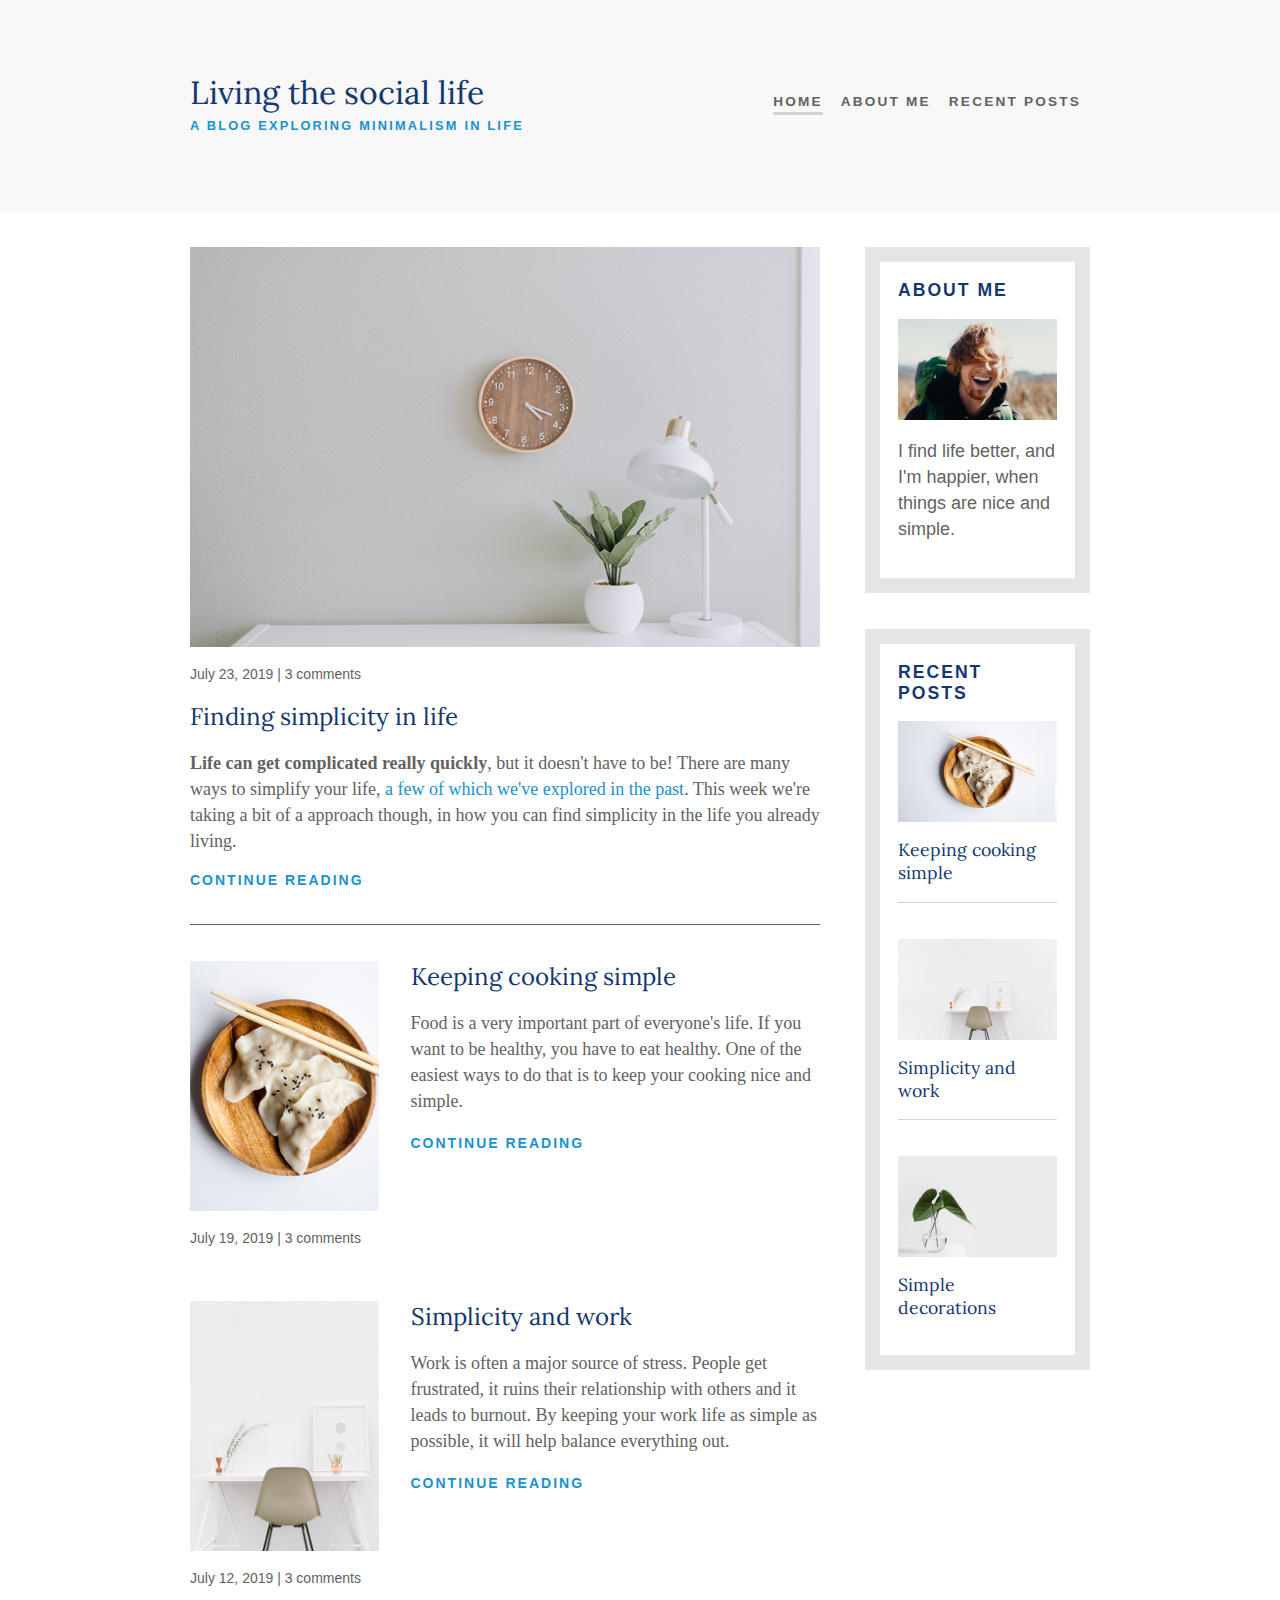
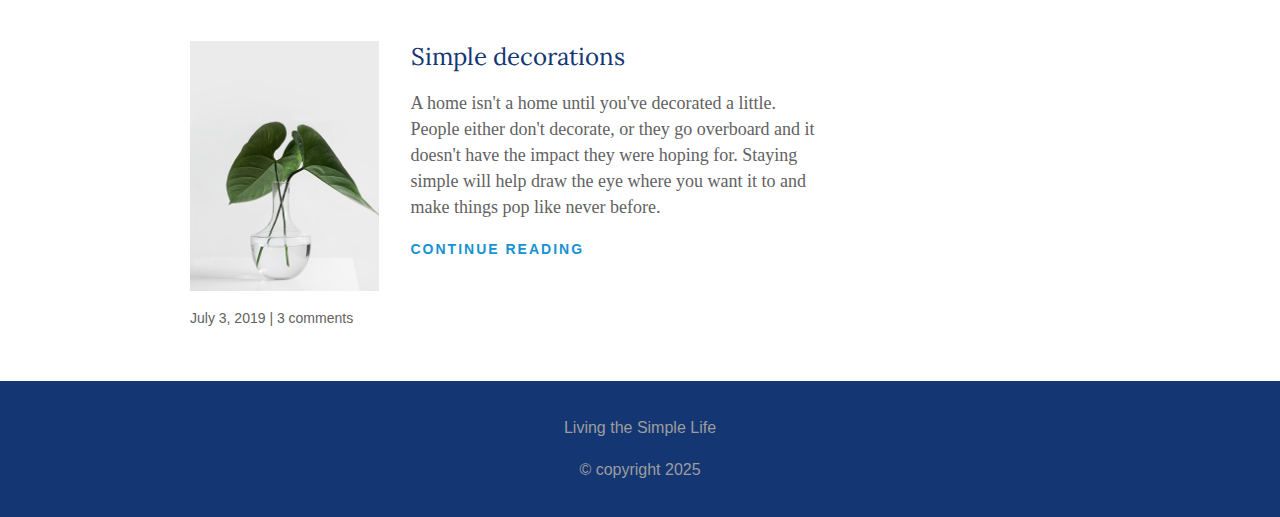
<file: simple-life-project/index.html>
<!DOCTYPE html>
<html lang="en">
<head>
    <meta charset="UTF-8">
    <meta name="viewport" content="width=device-width, initial-scale=1.0">
    <title>Simple Life</title>
    <link rel="preconnect" href="https://fonts.googleapis.com">
    <link rel="preconnect" href="https://fonts.gstatic.com" crossorigin>
    <link href="https://fonts.googleapis.com/css?family=Lora|Ubuntu:300,400,700&display=swap" rel="stylesheet">
    <link rel="stylesheet" href="styles/styles.css">
</head>
<body>

    <header>
        <div class="container container-flex">
            <div class="logo">
                <h1>Living the social life</h1>
                <p class="logo-sub-title">a blog exploring minimalism in life</p>
            </div>
            <nav>
                <ul>
                    <li><a href="index.html" class="current-page">home</a></li>
                    <li><a href="about-me.html">about me</a></li>
                    <li><a href="recent-posts.html">recent posts</a></li>
                </ul>
            </nav>
        </div>
    </header>

    <!-- tutors version: semantically correct -->

    <div class="container container-flex">

        <main role="main">

            <article class="article-featured">
                <h2 class="article-title">Finding simplicity in life</h2>
                <img src="img/life.jpg" alt="simple white desk on a white wall with a plant on the far right side" class="article-image">
                <p class="article-info">July 23, 2019 | 3 comments</p>
                <p class="article-body"><strong>Life can get complicated really quickly</strong>, but it doesn't have to be! There are many ways to simplify your life, <a href="">a few of which we've explored in the past</a>. This week we're taking a bit of a approach though, in how you can find simplicity in the life you already living.</p>
                <a href="#" class="article-read-more">CONTINUE READING</a>
            </article>

            <article class="article-recent">
                <div class="article-recent-main">
                    <h2 class="article-title">Keeping cooking simple </h2>
                    <p class="article-body">Food is a very important part of everyone's life. If you want to be healthy, you have to eat healthy. One of the easiest ways to do that is to keep your cooking nice and simple.</p>
                    <a href="#" class="article-read-more">CONTINUE READING</a>
                </div>
                <div class="article-recent-secondary">
                    <img src="img/food.jpg" alt="two dumplings on a wood plate with chopsticks" class="article-image">
                    <p class="article-info">July 19, 2019 | 3 comments</p>
                </div>
            </article>

            <article class="article-recent">
                <div class="article-recent-main">
                    <h2 class="article-title">Simplicity and work </h2>
                    <p class="article-body">Work is often a major source of stress. People get frustrated, it ruins their relationship with others and it leads to burnout. By keeping your work life as simple as possible, it will help balance everything out.</p>
                    <a href="#" class="article-read-more">CONTINUE READING</a>
                </div>
                <div class="article-recent-secondary">
                    <img src="img/work.jpg" alt="a chair white chair at a white desk on a white wall" class="article-image">
                    <p class="article-info">July 12, 2019 | 3 comments</p>
                </div>
            </article>

            <article class="article-recent">
                <div class="article-recent-main">
                    <h2 class="article-title">Simple decorations</h2>
                    <p class="article-body">A home isn't a home until you've decorated a little. People either don't decorate, or they go overboard and it doesn't have the impact they were hoping for. Staying simple will help draw the eye where you want it to and make things pop like never before.</p>
                    <a href="#" class="article-read-more">CONTINUE READING</a>
                </div>
                <div class="article-recent-secondary">
                    <img src="img/deco.jpg" alt="a green plant in a clear, round vase with water in it" class="article-image left-image">
                    <p class="article-info">July 3, 2019 | 3 comments</p>
                </div>
            </article>

        </main>

        <aside class="sidebar">

            <div class="sidebar-widget">
                <h2 class="widget-title">ABOUT ME</h2>
                <img src="img/about-me.jpg" alt="john doe" class="widget-image">
                <p class="widget-body">I find life better, and I'm happier, when things are nice and simple.</p>
            </div>
            <div class="sidebar-widget">
                <h2 class="widget-title">RECENT POSTS</h2>
                <div class="widget-recent-post">
                    <h3 class="widget-recent-post-title">Keeping cooking simple</h3>
                    <img src="img/food.jpg" alt="two dumplings on a wood plate with chopsticks" class="widget-image">
                </div>
                <div class="widget-recent-post">
                    <h3 class="widget-recent-post-title">Simplicity and work</h3>
                    <img src="img/work.jpg" alt="a chair white chair at a white desk on a white wall" class="widget-image">
                </div>
                <div class="widget-recent-post">
                    <h3 class="widget-recent-post-title">Simple decorations</h3>
                    <img src="img/deco.jpg" alt="a green plant in a clear, round vase with water in it" class="widget-image">
                </div>
            </div>

        </aside>

    </div>


    <footer>
        <p>Living the Simple Life</p>
        <p> &copy; copyright 2025</p>
    </footer>

</body>
</html>
</file>
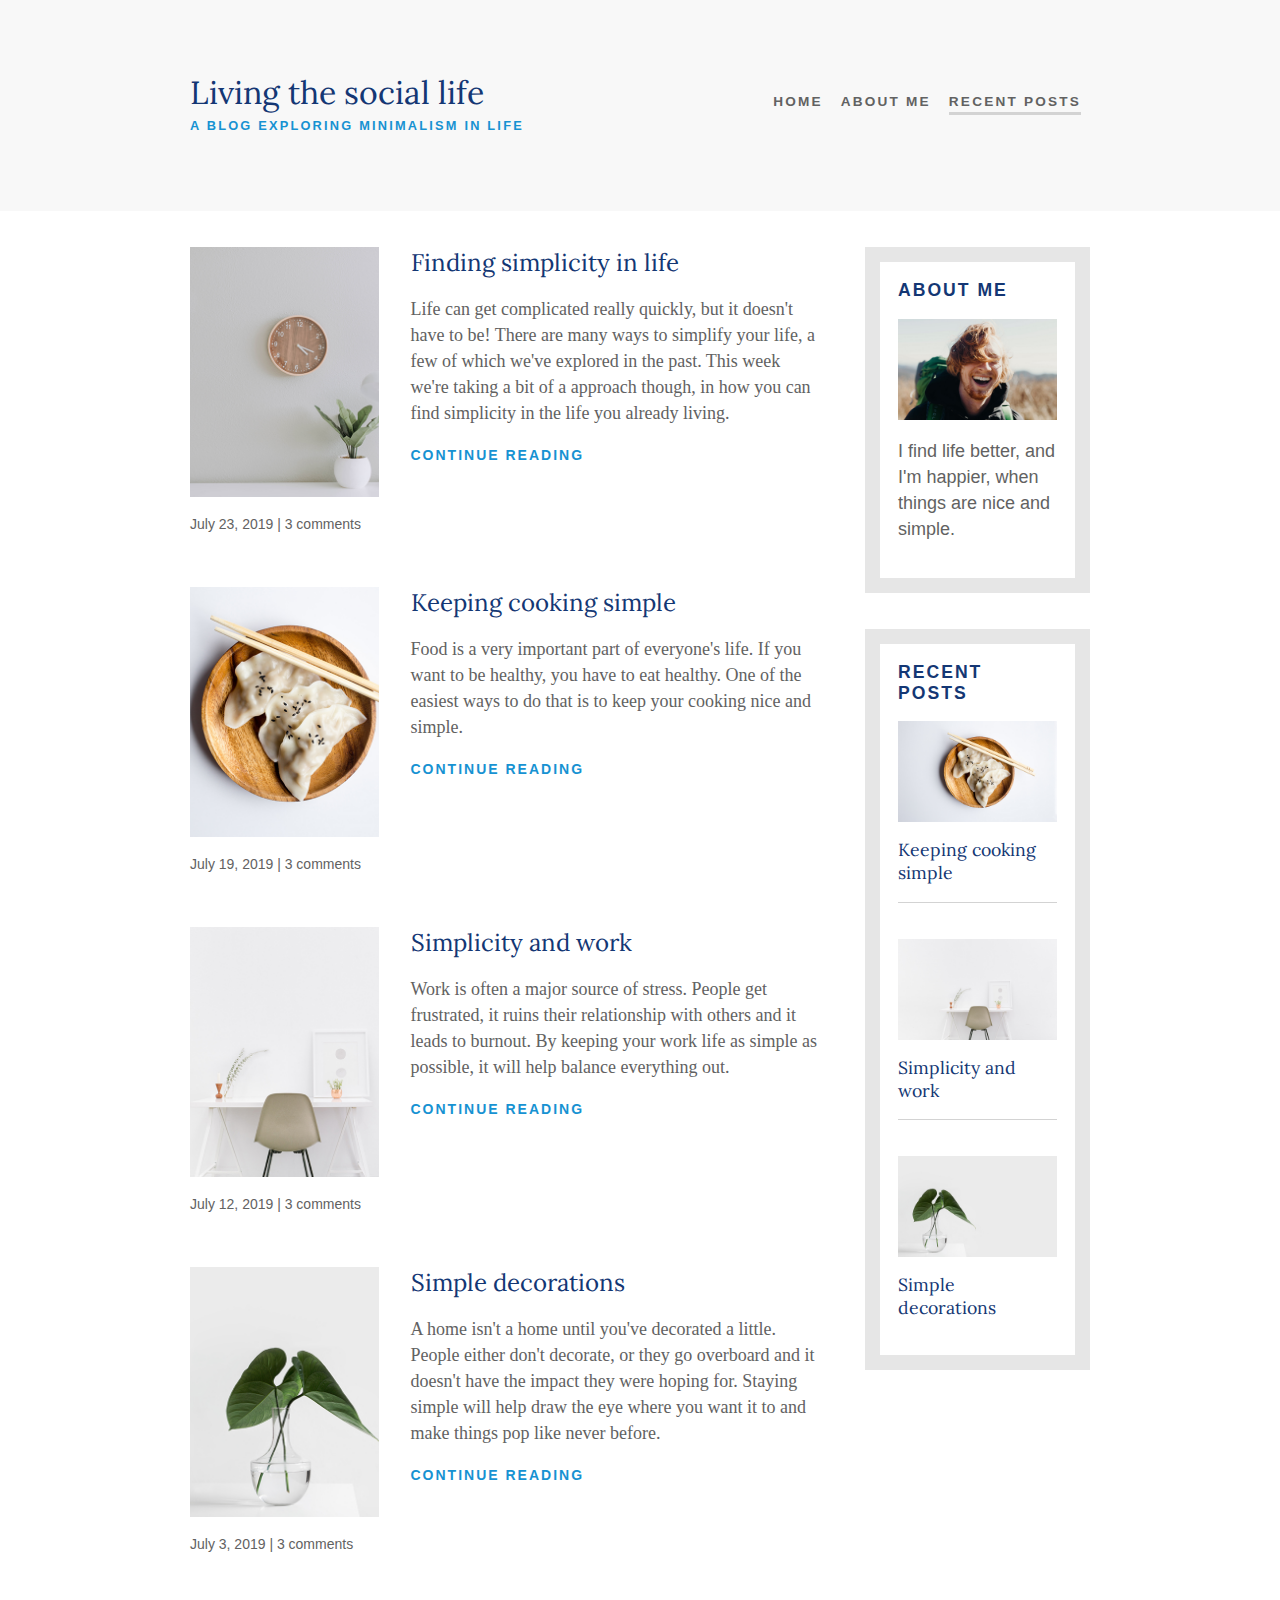
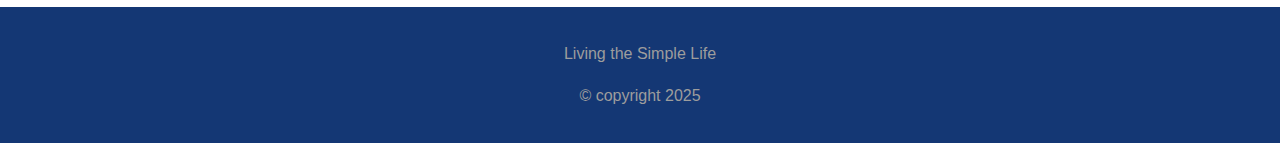
<file: simple-life-project/recent-posts.html>
<!DOCTYPE html>
<html lang="en">
<head>
    <meta charset="UTF-8">
    <meta name="viewport" content="width=device-width, initial-scale=1.0">
    <title>Simple Life</title>
    <link href="https://fonts.googleapis.com/css?family=Lora|Ubuntu:300,400,700&display=swap" rel="stylesheet">
    <link rel="preconnect" href="https://fonts.googleapis.com">
    <link rel="preconnect" href="https://fonts.gstatic.com" crossorigin>
    <link rel="stylesheet" href="styles/styles.css">
</head>
<body>

    <header>
        <div class="container container-flex">
            <div class="logo">
                <h1>Living the social life</h1>
                <p class="logo-sub-title">a blog exploring minimalism in life</p>
            </div>
            <nav>
                <ul>
                    <li><a href="index.html">home</a></li>
                    <li><a href="about-me.html">about me</a></li>
                    <li><a href="recent-posts.html" class="current-page">recent posts</a></li>
                </ul>
            </nav>
        </div> <!-- close .container  -->
    </header>

    <!-- tutors version: semantically correct -->

    <div class="container container-flex">

        <main role="main">
            <article class="article-recent">
                <div class="article-recent-main">
                    <h2 class="article-title">Finding simplicity in life</h2>
                    <p class="article-body">Life can get complicated really quickly, but it doesn't have to be! There are many ways to simplify your life, a few of which we've explored in the past. This week we're taking a bit of a approach though, in how you can find simplicity in the life you already living.</p>
                    <a href="#" class="article-read-more">CONTINUE READING</a>
                </div>
                <div class="article-recent-secondary">
                    <img src="img/life.jpg" alt="simple white desk on a white wall with a plant on the far right side" class="article-image">
                    <p class="article-info">July 23, 2019 | 3 comments</p>
                </div>
            </article>

            <article class="article-recent">
                <div class="article-recent-main">
                    <h2 class="article-title">Keeping cooking simple </h2>
                    <p class="article-body">Food is a very important part of everyone's life. If you want to be healthy, you have to eat healthy. One of the easiest ways to do that is to keep your cooking nice and simple.</p>
                    <a href="#" class="article-read-more">CONTINUE READING</a>
                </div>
                <div class="article-recent-secondary">
                    <img src="img/food.jpg" alt="two dumplings on a wood plate with chopsticks" class="article-image">
                    <p class="article-info">July 19, 2019 | 3 comments</p>
                </div>
            </article>

            <article class="article-recent">
                <div class="article-recent-main">
                    <h2 class="article-title">Simplicity and work </h2>
                    <p class="article-body">Work is often a major source of stress. People get frustrated, it ruins their relationship with others and it leads to burnout. By keeping your work life as simple as possible, it will help balance everything out.</p>
                    <a href="#" class="article-read-more">CONTINUE READING</a>
                </div>
                <div class="article-recent-secondary">
                    <img src="img/work.jpg" alt="a chair white chair at a white desk on a white wall" class="article-image">
                    <p class="article-info">July 12, 2019 | 3 comments</p>
                </div>
            </article>

            <article class="article-recent">
                <div class="article-recent-main">
                    <h2 class="article-title">Simple decorations</h2>
                    <p class="article-body">A home isn't a home until you've decorated a little. People either don't decorate, or they go overboard and it doesn't have the impact they were hoping for. Staying simple will help draw the eye where you want it to and make things pop like never before.</p>
                    <a href="#" class="article-read-more">CONTINUE READING</a>
                </div>
                <div class="article-recent-secondary">
                    <img src="img/deco.jpg" alt="a green plant in a clear, round vase with water in it" class="article-image left-image">
                    <p class="article-info">July 3, 2019 | 3 comments</p>
                </div>
            </article>

        </main>

        <aside class="sidebar">

            <div class="sidebar-widget">
                <h2 class="widget-title">ABOUT ME</h2>
                <img src="img/about-me.jpg" alt="john doe" class="widget-image">
                <p class="widget-body">I find life better, and I'm happier, when things are nice and simple.</p>
            </div>

            <div class="sidebar-widget">
                <h2 class="widget-title">RECENT POSTS</h2>
                <div class="widget-recent-post">
                    <h3 class="widget-recent-post-title">Keeping cooking simple</h3>
                    <img src="img/food.jpg" alt="two dumplings on a wood plate with chopsticks" class="widget-image">
                </div>
                <div class="widget-recent-post">
                    <h3 class="widget-recent-post-title">Simplicity and work</h3>
                    <img src="img/work.jpg" alt="a chair white chair at a white desk on a white wall" class="widget-image">
                </div>
                <div class="widget-recent-post">
                    <h3 class="widget-recent-post-title">Simple decorations</h3>
                    <img src="img/deco.jpg" alt="a green plant in a clear, round vase with water in it" class="widget-image">
                </div>
            </div>

        </aside>

    </div>


    <footer>
        <p>Living the Simple Life</p>
        <p> &copy; copyright 2025</p>
    </footer>

</body>
</html>
</file>
<file: simple-life-project/styles/styles.css>
/* varible declaration */

:root {
    /* --grey: #686868; */
    --grey: #626262;
    --light-blue: #1792D2;
    --deep-blue: #143774;
    --white-grey: #f8f8f8;
}

body {
    margin: 0;
    font-family: 'nunito sans', sans-serif;
    font-size: 1.125rem;
    font-weight: 300;
    color: var(--grey);
}

/* image common basic properties */
img {
    max-width:100%; /* make sure the image doesn't overflow*/
    display: block; /*inline does add the space below the image which is not needed*/
}

footer {
    background-color: var(--deep-blue);
    color: rgb(212, 212, 212);
    text-align: center;
    padding: 1em 0;
    width: 100%;
}


/* ===================
Typography
====================*/

h1,
h2,
h3 {
    font-family: 'Lora', sans-serif;
    font-weight: 400;
    color: var(--deep-blue);
    margin: 0;
}

h1 {
    font-size: 2rem;
}
@media (min-width:674px) {
    h1 {
        text-align: left;
    }
}

@media (max-width: 675px) {
    h2 {
        margin-bottom: 1em;
    }
}

a {
    text-decoration: none;
    color: var(--light-blue);
}

strong {
    font-weight: bold;
}

p {
    line-height: 26px;
}

footer p {
    font-size: 1rem;
    color: #9d9d9d;
}

.article-body {
    font-family: 'nunito sans';
}

/* navigation */

/* logo sub-title */
.logo-sub-title {
    margin: 0;
    text-transform: uppercase;
    font-weight: 800;
    font-size: .8rem;
    letter-spacing: 2.2px;
    color: var(--light-blue);
    text-align: center;
}

nav a {
    text-decoration: none;
    color: var(--grey);
    letter-spacing: 2.2px;
    font-weight: 800;
    padding: .25em 0;
    font-size: .85rem;
}

nav a:hover,
nav a:focus {
    color: var(--light-blue);
}

.current-page {
    border-bottom: 3px solid lightgray;
}

.current-page:hover {
    color: var(--grey);
}

.article-title {
    font-size: 1.5rem;
}

.article-about-me-title {
    margin-top: 1em;
}

.article-sub-title {
    color: var(--light-blue);
}

.article-read-more,
.article-info {
    font-size: .875rem;
}

.article-read-more {
    font-weight: 800;
    letter-spacing: 2px;
    color: var(--light-blue);
}

a:hover,
a:focus,
.article-read-more:hover,
.article-read-more:focus {
    color: #0a2958;
}

.widget-recent-post-title,
.widget-title {
    font-size: 1.1rem;
    margin-bottom: 1em;
}

.widget-recent-post-title {
    margin-top: 1rem;
}

.widget-title {
    font-family: inherit;
    font-weight: 800;
    letter-spacing: 2px;
}

.article-info {
    margin: 1em 0;
}


/* ==========
Layout
============ */

.container {
    width: 90%;
    max-width: 900px;
    margin: 0px auto;
}

.container-flex {
    display: flex;
    flex-direction: column;
    justify-content: space-between;
}

@media (min-width: 675px) {
    .container-flex {
        flex-direction: row;
    }

    main {
        width: 70%;
    }

    aside {
        width: 25%;
        min-width: 200px;
        margin-left: 1em;
    }
}

/* header and nav */
header {
    text-align: center;
    background-color: var(--white-grey);
    padding: 4em 0;
    margin-bottom: 2em;
}

nav ul {
    margin-bottom: 0;
    list-style-type: none;
    padding: 0;
    display: flex;
    flex-direction: column;
    text-transform: uppercase;
}

@media (min-width: 675px) {
    nav ul {
        flex-direction: row;
    }
}

nav li {
    margin: .75em 0;
}

@media (min-width: 675px) {
    nav li {
        margin: 0 .5em;
    }
}


/* articles */
.article-featured {
    border-bottom: 1px solid var(--grey);
    padding-bottom: 2em;
    margin-bottom: 2em;
}

.article-about-me {
    border-bottom: 0;
}

.article-recent {
    display: flex;
    flex-direction: column;
    margin-bottom: 2em;
}

.article-recent-main {
    order: 2;
}

.article-recent-secondary {
    order: 1;
}

@media (min-width: 675px) {

    .article-featured {
        display: flex;
        flex-direction: column;
    }

    .article-image {
        order: -2;
        min-height: 250px;
        object-fit: cover;
        object-position: center;
    }

    .left-image {
        object-position: left;
    }

    .article-info {
        order: -1;
    }

    .article-recent {
        flex-direction: row;
        justify-content: space-between;
    }

    .article-recent-main {
        width: 65%;
    }
    .article-recent-secondary {
        width: 30%;
    }
}

/* widgets */

.sidebar-widget {
    border: 15px solid rgb(230, 230, 230);
    margin-bottom: 2em;
    padding: 1em;
}

.widget-recent-post {
    display: flex;
    flex-direction: column;
    border-bottom: 1px solid lightgray;
    margin-bottom: 2em;

}

.widget-recent-post img {
    order: -1;
}

.widget-recent-post:last-child {
    border-bottom: 0;
    margin-bottom: 0;
}

/* about me */
#about-me-image {
    order: -1;
    max-height: 300px;
    width: 100%;
    object-fit: cover;
}

@media (max-width: 674px) {
    #about-me-image {
        max-height: 150px;
    }
}

/* sidebar images on small screen */
@media (max-width:675px) {
    .widget-image {
        max-height: 100px;
        width: 100%;
        object-fit: cover;
    }
}
</file>
